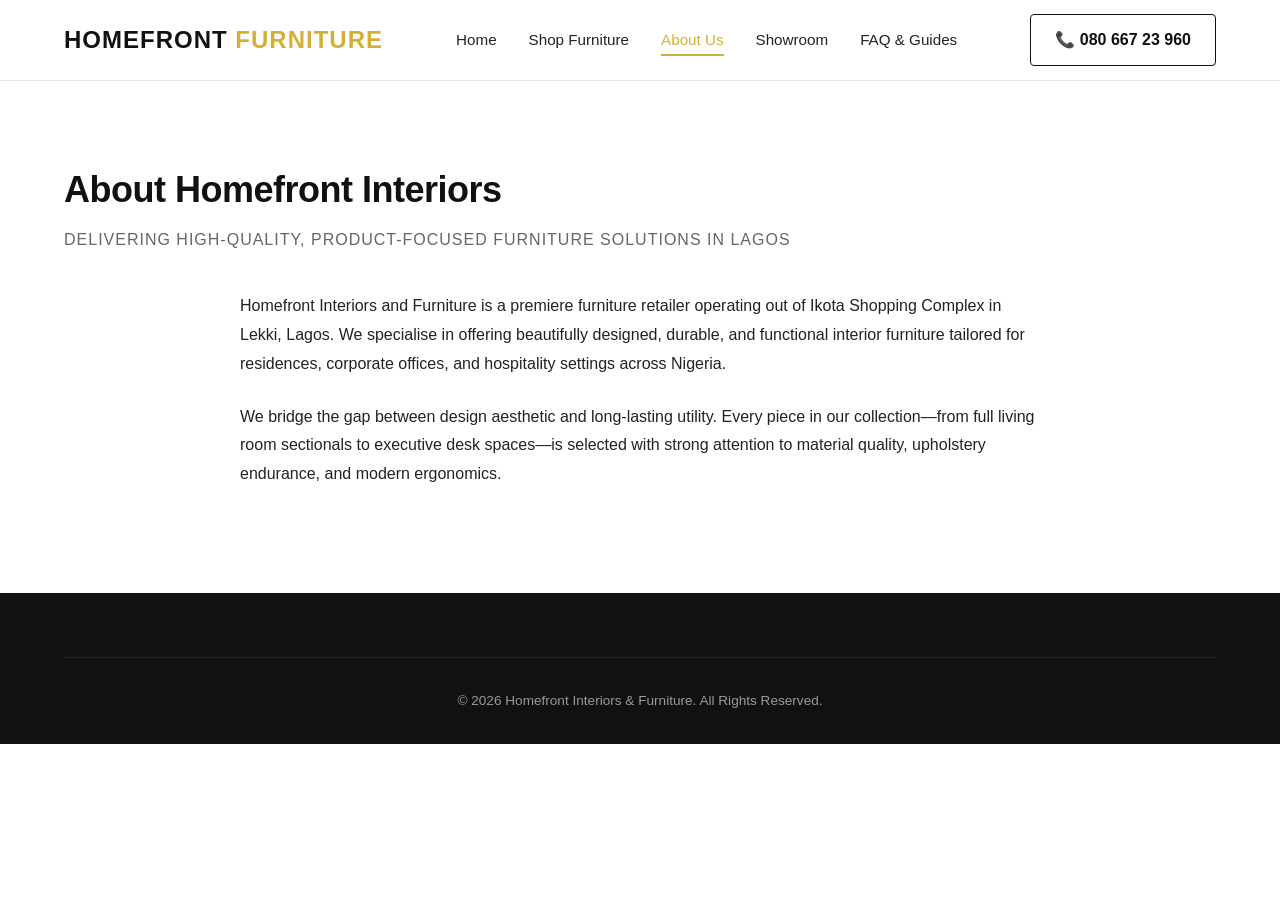
<file: about.html>
<!DOCTYPE html>
<html lang="en">
<head>
  <meta charset="UTF-8">
  <meta name="viewport" content="width=device-width, initial-scale=1.0">
  <title>About Us | Homefront Interiors & Furniture</title>
  <link rel="stylesheet" href="css/style.css">
</head>
<body>

  <header>
    <div class="container nav-container">
      <a href="index.html" class="logo">HOMEFRONT <span>FURNITURE</span></a>
      <nav class="nav-links">
        <a href="index.html">Home</a>
        <a href="shop.html">Shop Furniture</a>
        <a href="about.html" class="active">About Us</a>
        <a href="showroom.html">Showroom</a>
        <a href="faq.html">FAQ & Guides</a>
      </nav>
      <div class="nav-actions">
        <a href="tel:08066723960" class="btn-outline">📞 080 667 23 960</a>
        <button class="mobile-toggle">☰</button>
      </div>
    </div>
  </header>

  <section class="section">
    <div class="container">
      <h1 class="section-title">About Homefront Interiors</h1>
      <p class="section-subtitle">Delivering high-quality, product-focused furniture solutions in Lagos</p>

      <div style="max-width: 800px; margin: 0 auto; line-height: 1.8;">
        <p style="margin-bottom: 1.5rem;">
          Homefront Interiors and Furniture is a premiere furniture retailer operating out of Ikota Shopping Complex in Lekki, Lagos. We specialise in offering beautifully designed, durable, and functional interior furniture tailored for residences, corporate offices, and hospitality settings across Nigeria.
        </p>
        <p style="margin-bottom: 1.5rem;">
          We bridge the gap between design aesthetic and long-lasting utility. Every piece in our collection—from full living room sectionals to executive desk spaces—is selected with strong attention to material quality, upholstery endurance, and modern ergonomics.
        </p>
      </div>
    </div>
  </section>

  <footer>
    <div class="container">
      <div class="footer-bottom">
        <p>&copy; 2026 Homefront Interiors & Furniture. All Rights Reserved.</p>
      </div>
    </div>
  </footer>

  <script src="js/app.js"></script>
</body>
</html>
</file>
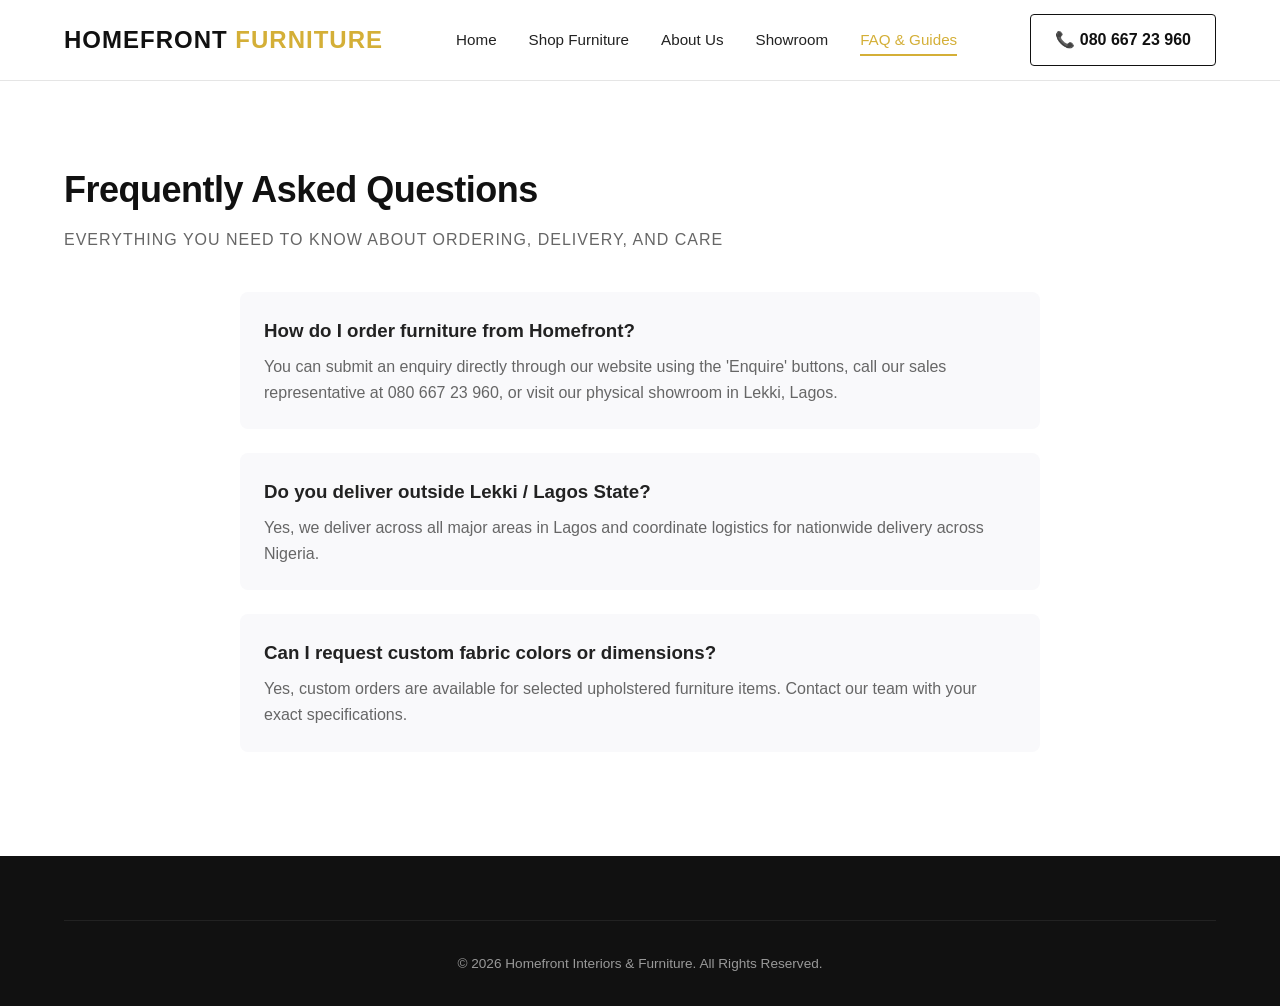
<file: faq.html>
<!DOCTYPE html>
<html lang="en">
<head>
  <meta charset="UTF-8">
  <meta name="viewport" content="width=device-width, initial-scale=1.0">
  <title>FAQ & Customer Guides | Homefront Interiors</title>
  <link rel="stylesheet" href="css/style.css">
</head>
<body>

  <header>
    <div class="container nav-container">
      <a href="index.html" class="logo">HOMEFRONT <span>FURNITURE</span></a>
      <nav class="nav-links">
        <a href="index.html">Home</a>
        <a href="shop.html">Shop Furniture</a>
        <a href="about.html">About Us</a>
        <a href="showroom.html">Showroom</a>
        <a href="faq.html" class="active">FAQ & Guides</a>
      </nav>
      <div class="nav-actions">
        <a href="tel:08066723960" class="btn-outline">📞 080 667 23 960</a>
        <button class="mobile-toggle">☰</button>
      </div>
    </div>
  </header>

  <section class="section">
    <div class="container">
      <h1 class="section-title">Frequently Asked Questions</h1>
      <p class="section-subtitle">Everything you need to know about ordering, delivery, and care</p>

      <div style="max-width: 800px; margin: 0 auto;">
        <div style="margin-bottom: 1.5rem; background: var(--secondary-bg); padding: 1.5rem; border-radius: 8px;">
          <h3>How do I order furniture from Homefront?</h3>
          <p style="color: var(--text-muted); margin-top: 0.5rem;">You can submit an enquiry directly through our website using the 'Enquire' buttons, call our sales representative at 080 667 23 960, or visit our physical showroom in Lekki, Lagos.</p>
        </div>

        <div style="margin-bottom: 1.5rem; background: var(--secondary-bg); padding: 1.5rem; border-radius: 8px;">
          <h3>Do you deliver outside Lekki / Lagos State?</h3>
          <p style="color: var(--text-muted); margin-top: 0.5rem;">Yes, we deliver across all major areas in Lagos and coordinate logistics for nationwide delivery across Nigeria.</p>
        </div>

        <div style="margin-bottom: 1.5rem; background: var(--secondary-bg); padding: 1.5rem; border-radius: 8px;">
          <h3>Can I request custom fabric colors or dimensions?</h3>
          <p style="color: var(--text-muted); margin-top: 0.5rem;">Yes, custom orders are available for selected upholstered furniture items. Contact our team with your exact specifications.</p>
        </div>
      </div>
    </div>
  </section>

  <footer>
    <div class="container">
      <div class="footer-bottom">
        <p>&copy; 2026 Homefront Interiors & Furniture. All Rights Reserved.</p>
      </div>
    </div>
  </footer>

  <script src="js/app.js"></script>
</body>
</html>
</file>
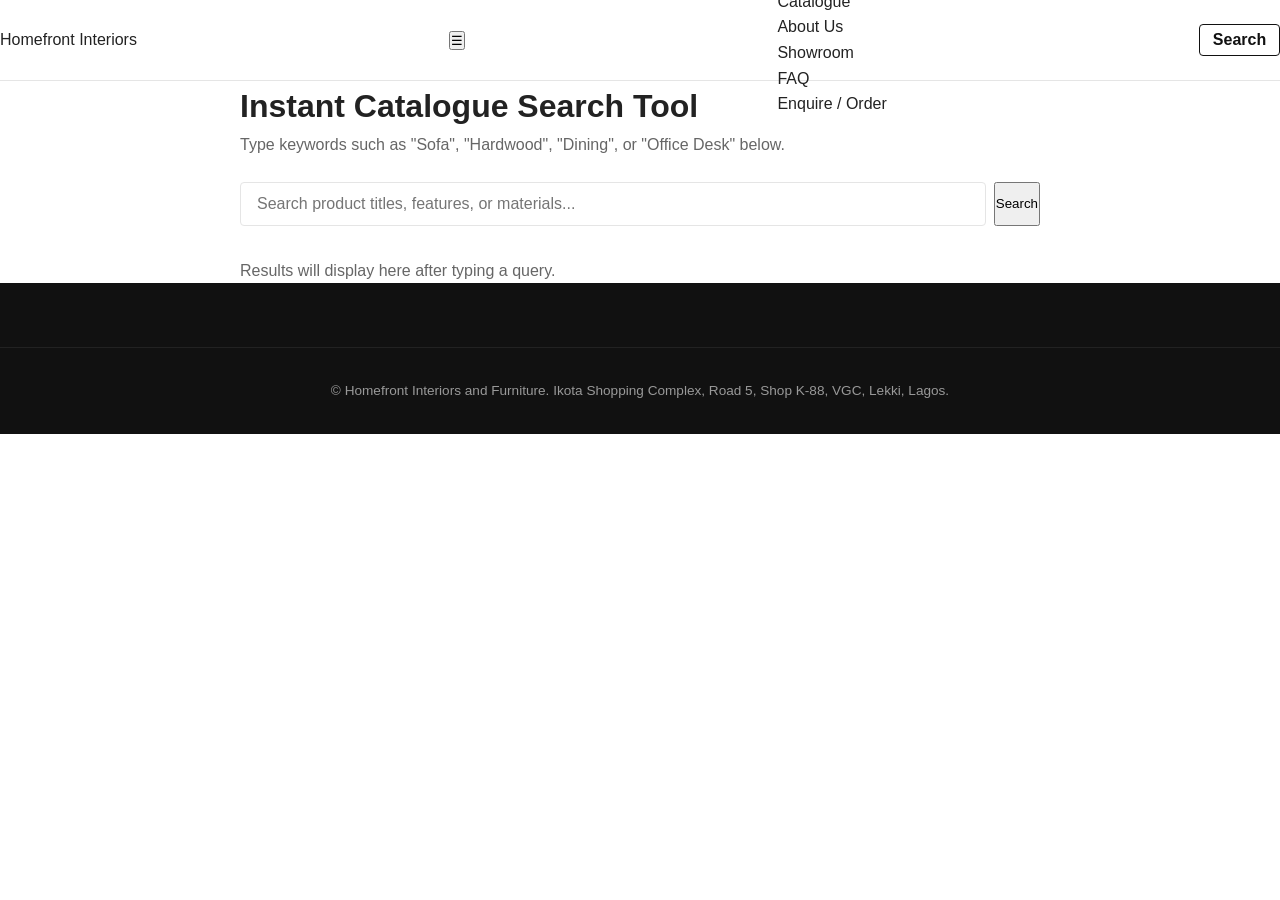
<file: search.html>
<!DOCTYPE html>
<html lang="en">
<head>
  <meta charset="UTF-8">
  <meta name="viewport" content="width=device-width, initial-scale=1.0">
  <title>Catalogue Search Tool | Homefront Interiors</title>
  <link rel="stylesheet" href="css/style.css">
</head>
<body>

  <header>
    <div class="nav-container">
      <a href="index.html" class="brand-logo">Homefront <span>Interiors</span></a>
      <button class="menu-toggle" aria-label="Toggle Menu">&#9776;</button>
      <nav>
        <ul>
          <li><a href="index.html">Home</a></li>
          <li><a href="shop.html">Catalogue</a></li>
          <li><a href="about.html">About Us</a></li>
          <li><a href="showroom.html">Showroom</a></li>
          <li><a href="faq.html">FAQ</a></li>
          <li><a href="contact.html">Enquire / Order</a></li>
        </ul>
      </nav>
      <div class="header-actions">
        <a href="search.html" class="btn btn-outline" style="padding: 0.4rem 0.8rem;">Search</a>
      </div>
    </div>
  </header>

  <main class="container" style="max-width: 800px;">
    <h1>Instant Catalogue Search Tool</h1>
    <p style="color: var(--text-muted); margin-bottom: 1.5rem;">Type keywords such as "Sofa", "Hardwood", "Dining", or "Office Desk" below.</p>

    <div class="form-group" style="display: flex; gap: 0.5rem;">
      <input type="text" id="searchInput" class="form-control" placeholder="Search product titles, features, or materials...">
      <button class="btn btn-accent" onclick="executeSearch()">Search</button>
    </div>

    <div id="searchResults" style="margin-top: 2rem;">
      <p style="color: var(--text-muted);">Results will display here after typing a query.</p>
    </div>
  </main>

  <footer>
    <div class="footer-bottom">
      &copy; Homefront Interiors and Furniture. Ikota Shopping Complex, Road 5, Shop K-88, VGC, Lekki, Lagos.
    </div>
  </footer>

  <script src="js/main.js"></script>
  <script>
    function executeSearch() {
      const query = document.getElementById('searchInput').value.trim();
      const resultsContainer = document.getElementById('searchResults');
      if (!query) {
        resultsContainer.innerHTML = '<p style="color: var(--text-muted);">Please enter a keyword to search.</p>';
        return;
      }
      
      // Simple mock match execution
      resultsContainer.innerHTML = `
        <h3>Search Results for "${query}"</h3>
        <div class="product-card" style="margin-top: 1rem;">
          <div class="product-title">Matching Furniture Item for "${query}"</div>
          <p class="product-meta">Category: Interior Collections</p>
          <a href="product.html?id=101" class="btn btn-outline" style="margin-top: 0.5rem;">View Specification</a>
        </div>
      `;
    }
  </script>
</body>
</html>
</file>
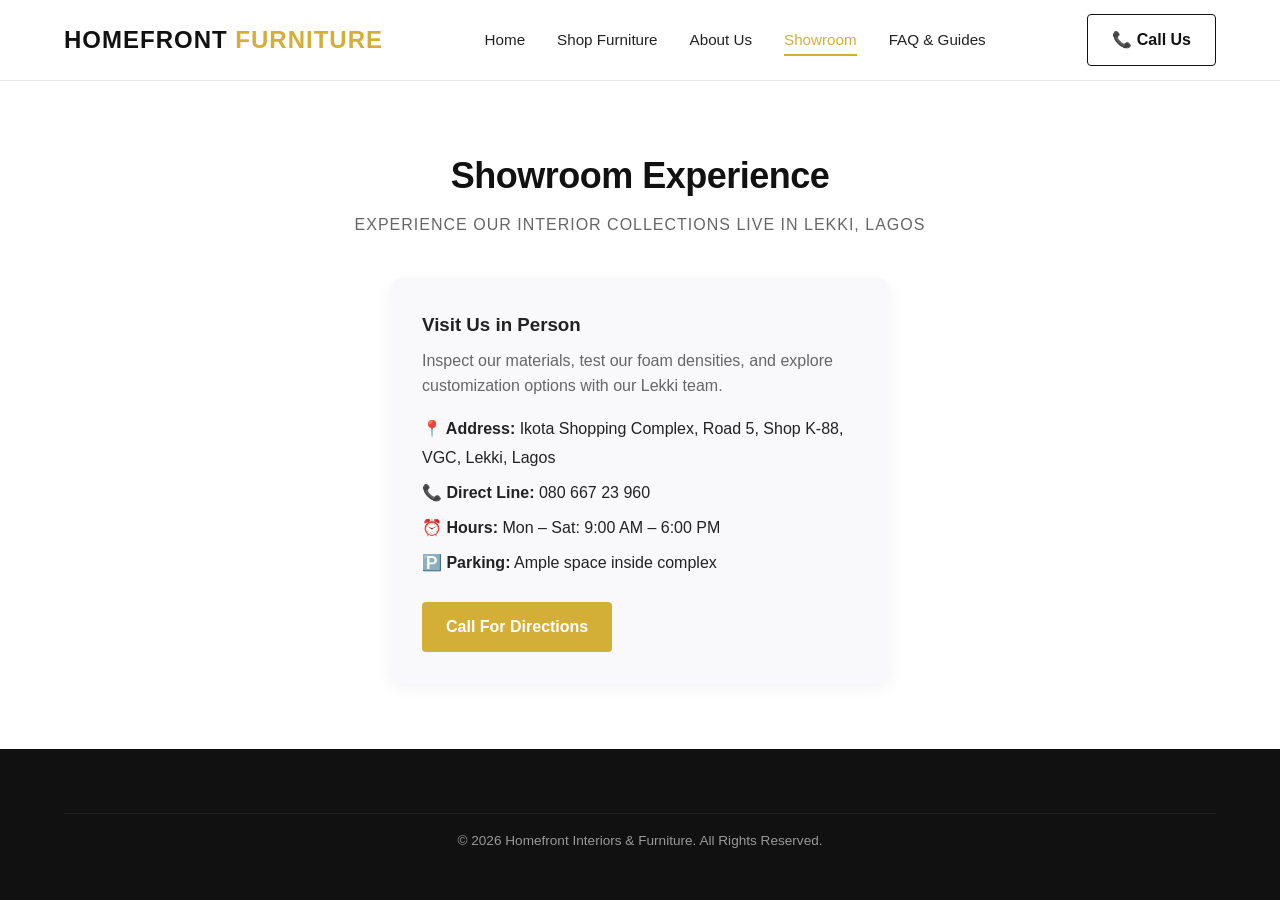
<file: showroom.html>
<!DOCTYPE html>
<html lang="en">
<head>
  <meta charset="UTF-8">
  <meta name="viewport" content="width=device-width, initial-scale=1.0">
  <title>Visit Our Showroom | Homefront Interiors Lekki</title>
  <link rel="stylesheet" href="css/style.css">
  <style>
    /* Full-screen & Mobile Optimization */
    html, body {
      height: 100%;
      margin: 0;
    }
    body {
      display: flex;
      flex-direction: column;
      justify-content: space-between;
      min-height: 100vh;
    }
    main {
      flex: 1;
      display: flex;
      align-items: center;
      justify-content: center;
    }
    .showroom-card {
      background: var(--secondary-bg, #f9f9f9);
      padding: 2rem;
      border-radius: 12px;
      box-shadow: 0 4px 15px rgba(0,0,0,0.05);
      max-width: 500px;
      width: 100%;
      margin: 0 auto;
    }

    /* Mobile viewports setup */
    @media (max-width: 768px) {
      .nav-container {
        padding: 0.5rem 1rem !important;
      }
      .logo {
        font-size: 1.1rem !important;
      }
      .logo span {
        display: none;
      }
      .nav-actions {
        gap: 0.5rem !important;
      }
      .nav-actions .btn-outline {
        padding: 0.35rem 0.6rem !important;
        font-size: 0.75rem !important;
      }
      .section-title {
        font-size: 1.5rem !important;
      }
      .section-subtitle {
        font-size: 0.85rem !important;
      }
      .showroom-card {
        padding: 1.25rem !important;
      }
      .showroom-card h3 {
        font-size: 1.1rem !important;
      }
      .showroom-card p, .showroom-card li {
        font-size: 0.85rem !important;
      }
      .btn-gold {
        display: block;
        width: 100%;
        text-align: center;
        padding: 0.75rem;
      }
    }
  </style>
</head>
<body>

  <!-- Header / Navigation -->
  <header>
    <div class="container nav-container">
      <a href="index.html" class="logo">HOMEFRONT <span>FURNITURE</span></a>
      <nav class="nav-links">
        <a href="index.html">Home</a>
        <a href="shop.html">Shop Furniture</a>
        <a href="about.html">About Us</a>
        <a href="showroom.html" class="active">Showroom</a>
        <a href="faq.html">FAQ & Guides</a>
      </nav>
      <div class="nav-actions">
        <a href="tel:08066723960" class="btn-outline" aria-label="Call Homefront">📞 Call Us</a>
        <button class="mobile-toggle">☰</button>
      </div>
    </div>
  </header>

  <!-- Main Section Scaled to Viewport -->
  <main>
    <section class="section" style="width: 100%; padding: 1.5rem 0;">
      <div class="container">
        <div style="text-align: center; margin-bottom: 1.5rem;">
          <h1 class="section-title">Showroom Experience</h1>
          <p class="section-subtitle">Experience our interior collections live in Lekki, Lagos</p>
        </div>

        <div class="showroom-card">
          <h3 style="margin-bottom: 0.5rem;">Visit Us in Person</h3>
          <p style="margin-bottom: 1rem; color: var(--text-muted);">
            Inspect our materials, test our foam densities, and explore customization options with our Lekki team.
          </p>
          
          <ul style="line-height: 1.8; margin-bottom: 1.5rem; padding-left: 0; list-style: none;">
            <li style="margin-bottom: 0.4rem;"><strong>📍 Address:</strong> Ikota Shopping Complex, Road 5, Shop K-88, VGC, Lekki, Lagos</li>
            <li style="margin-bottom: 0.4rem;"><strong>📞 Direct Line:</strong> 080 667 23 960</li>
            <li style="margin-bottom: 0.4rem;"><strong>⏰ Hours:</strong> Mon – Sat: 9:00 AM – 6:00 PM</li>
            <li style="margin-bottom: 0.4rem;"><strong>🅿️ Parking:</strong> Ample space inside complex</li>
          </ul>

          <a href="tel:08066723960" class="btn-gold">Call For Directions</a>
        </div>
      </div>
    </section>
  </main>

  <footer>
    <div class="container">
      <div class="footer-bottom" style="padding: 1rem 0;">
        <p>&copy; 2026 Homefront Interiors & Furniture. All Rights Reserved.</p>
      </div>
    </div>
  </footer>

  <script src="js/app.js"></script>
</body>
</html>
</file>
<file: css/style.css>
/* ==========================================================================
   Homefront Interiors & Furniture - Global Stylesheet
   Color Palette: White (#FFFFFF), Gold (#D4AF37), Black (#111111)
   ========================================================================== */

:root {
  --primary-white: #ffffff;
  --secondary-bg: #f9f9fb;
  --accent-gold: #d4af37;
  --accent-gold-hover: #b59326;
  --primary-black: #111111;
  --text-dark: #222222;
  --text-muted: #666666;
  --border-color: #e5e5e5;
  --card-shadow: 0 10px 30px rgba(0, 0, 0, 0.05);
  --transition-fast: 0.25s ease-in-out;
  --transition-smooth: 0.4s cubic-bezier(0.16, 1, 0.3, 1);
  --container-max: 1280px;
}

/* Reset & Base Styles */
* {
  margin: 0;
  padding: 0;
  box-sizing: border-box;
  font-family: 'Inter', -apple-system, BlinkMacSystemFont, "Segoe UI", Roboto, sans-serif;
}

body {
  background-color: var(--primary-white);
  color: var(--text-dark);
  line-height: 1.6;
  overflow-x: hidden;
}

a {
  text-decoration: none;
  color: inherit;
  transition: color var(--transition-fast);
}

ul {
  list-style: none;
}

img {
  max-width: 100%;
  height: auto;
  display: block;
}

/* Layout Container */
.container {
  width: 90%;
  max-width: var(--container-max);
  margin: 0 auto;
}

/* Typography Helpers */
.section-title {
  font-size: 2.25rem;
  font-weight: 700;
  color: var(--primary-black);
  margin-bottom: 0.5rem;
  letter-spacing: -0.5px;
}

.section-subtitle {
  color: var(--text-muted);
  font-size: 1rem;
  margin-bottom: 2.5rem;
  text-transform: uppercase;
  letter-spacing: 1px;
}

/* Header & Navigation */
header {
  position: sticky;
  top: 0;
  background-color: rgba(255, 255, 255, 0.95);
  backdrop-filter: blur(10px);
  z-index: 1000;
  border-bottom: 1px solid var(--border-color);
}

.nav-container {
  display: flex;
  justify-content: space-between;
  align-items: center;
  height: 80px;
}

.logo {
  font-size: 1.5rem;
  font-weight: 800;
  letter-spacing: 1px;
  color: var(--primary-black);
}

.logo span {
  color: var(--accent-gold);
}

.nav-links {
  display: flex;
  gap: 2rem;
}

.nav-links a {
  font-size: 0.95rem;
  font-weight: 500;
  color: var(--text-dark);
  position: relative;
}

.nav-links a:hover,
.nav-links a.active {
  color: var(--accent-gold);
}

.nav-links a::after {
  content: '';
  position: absolute;
  bottom: -4px;
  left: 0;
  width: 0%;
  height: 2px;
  background-color: var(--accent-gold);
  transition: width var(--transition-fast);
}

.nav-links a:hover::after,
.nav-links a.active::after {
  width: 100%;
}

.nav-actions {
  display: flex;
  align-items: center;
  gap: 1.2rem;
}

.btn-primary {
  background-color: var(--primary-black);
  color: var(--primary-white);
  padding: 0.75rem 1.5rem;
  border-radius: 4px;
  font-weight: 600;
  border: 1px solid var(--primary-black);
  cursor: pointer;
  transition: all var(--transition-fast);
  display: inline-flex;
  align-items: center;
  justify-content: center;
  gap: 0.5rem;
}

.btn-primary:hover {
  background-color: var(--accent-gold);
  border-color: var(--accent-gold);
  color: var(--primary-white);
  transform: translateY(-2px);
}

.btn-gold {
  background-color: var(--accent-gold);
  color: var(--primary-white);
  padding: 0.75rem 1.5rem;
  border-radius: 4px;
  font-weight: 600;
  border: none;
  cursor: pointer;
  transition: all var(--transition-fast);
  display: inline-flex;
  align-items: center;
  justify-content: center;
  gap: 0.5rem;
}

.btn-gold:hover {
  background-color: var(--accent-gold-hover);
  transform: translateY(-2px);
}

.btn-outline {
  background-color: transparent;
  color: var(--primary-black);
  padding: 0.75rem 1.5rem;
  border-radius: 4px;
  font-weight: 600;
  border: 1px solid var(--primary-black);
  cursor: pointer;
  transition: all var(--transition-fast);
}

.btn-outline:hover {
  background-color: var(--primary-black);
  color: var(--primary-white);
}

.mobile-toggle {
  display: none;
  font-size: 1.5rem;
  background: none;
  border: none;
  cursor: pointer;
}

/* Hero Section */
.hero {
  padding: 5rem 0;
  background-color: var(--secondary-bg);
  display: flex;
  align-items: center;
}

.hero-grid {
  display: grid;
  grid-template-columns: 1fr 1fr;
  gap: 3rem;
  align-items: center;
}

.hero-content h1 {
  font-size: 3.25rem;
  line-height: 1.15;
  font-weight: 800;
  color: var(--primary-black);
  margin-bottom: 1.25rem;
}

.hero-content p {
  font-size: 1.1rem;
  color: var(--text-muted);
  margin-bottom: 2rem;
}

.hero-cta {
  display: flex;
  gap: 1rem;
}

.hero-image {
  position: relative;
  border-radius: 8px;
  overflow: hidden;
  box-shadow: var(--card-shadow);
}

.hero-image img {
  width: 100%;
  height: 480px;
  object-fit: cover;
  transition: transform var(--transition-smooth);
}

.hero-image:hover img {
  transform: scale(1.03);
}

/* Section Wrapper */
.section {
  padding: 5rem 0;
}

/* Category Grid */
.category-grid {
  display: grid;
  grid-template-columns: repeat(auto-fit, minmax(220px, 1fr));
  gap: 1.5rem;
}

.category-card {
  position: relative;
  border-radius: 8px;
  overflow: hidden;
  height: 280px;
  box-shadow: var(--card-shadow);
  cursor: pointer;
}

.category-card img {
  width: 100%;
  height: 100%;
  object-fit: cover;
  transition: transform var(--transition-smooth);
}

.category-card:hover img {
  transform: scale(1.08);
}

.category-overlay {
  position: absolute;
  inset: 0;
  background: linear-gradient(to top, rgba(0,0,0,0.7) 0%, rgba(0,0,0,0) 60%);
  display: flex;
  flex-direction: column;
  justify-content: flex-end;
  padding: 1.5rem;
  color: var(--primary-white);
}

.category-overlay h3 {
  font-size: 1.25rem;
  font-weight: 600;
}

/* Product Cards */
.products-grid {
  display: grid;
  grid-template-columns: repeat(auto-fill, minmax(280px, 1fr));
  gap: 2rem;
}

.product-card {
  background: var(--primary-white);
  border-radius: 8px;
  border: 1px solid var(--border-color);
  overflow: hidden;
  transition: all var(--transition-fast);
  display: flex;
  flex-direction: column;
}

.product-card:hover {
  transform: translateY(-5px);
  box-shadow: var(--card-shadow);
  border-color: transparent;
}

.product-thumb {
  position: relative;
  height: 240px;
  background-color: var(--secondary-bg);
  overflow: hidden;
}

.product-thumb img {
  width: 100%;
  height: 100%;
  object-fit: cover;
}

.badge {
  position: absolute;
  top: 12px;
  left: 12px;
  background: var(--accent-gold);
  color: var(--primary-white);
  font-size: 0.75rem;
  font-weight: 700;
  padding: 4px 8px;
  border-radius: 2px;
  text-transform: uppercase;
}

.product-details {
  padding: 1.25rem;
  display: flex;
  flex-direction: column;
  flex-grow: 1;
}

.product-category {
  font-size: 0.8rem;
  color: var(--text-muted);
  text-transform: uppercase;
  margin-bottom: 0.25rem;
}

.product-title {
  font-size: 1.1rem;
  font-weight: 700;
  color: var(--primary-black);
  margin-bottom: 0.5rem;
}

.product-price {
  font-size: 1.15rem;
  font-weight: 800;
  color: var(--primary-black);
  margin-bottom: 1rem;
}

.product-actions {
  margin-top: auto;
  display: flex;
  gap: 0.5rem;
}

/* Features Grid / Why Choose Us */
.features-grid {
  display: grid;
  grid-template-columns: repeat(auto-fit, minmax(250px, 1fr));
  gap: 2rem;
}

.feature-box {
  padding: 2rem;
  border-radius: 8px;
  background: var(--secondary-bg);
  border: 1px solid var(--border-color);
  text-align: center;
}

.feature-icon {
  font-size: 2.5rem;
  color: var(--accent-gold);
  margin-bottom: 1rem;
}

/* Product Detail Page */
.pdp-grid {
  display: grid;
  grid-template-columns: 1fr 1fr;
  gap: 3rem;
}

.gallery-main {
  width: 100%;
  height: 450px;
  background-color: var(--secondary-bg);
  border-radius: 8px;
  overflow: hidden;
  margin-bottom: 1rem;
}

.gallery-main img {
  width: 100%;
  height: 100%;
  object-fit: cover;
}

.gallery-thumbs {
  display: flex;
  gap: 1rem;
}

.thumb-img {
  width: 80px;
  height: 80px;
  border-radius: 4px;
  cursor: pointer;
  object-fit: cover;
  border: 2px solid transparent;
  transition: border-color var(--transition-fast);
}

.thumb-img.active, .thumb-img:hover {
  border-color: var(--accent-gold);
}

.pdp-info h1 {
  font-size: 2.25rem;
  font-weight: 800;
  margin-bottom: 0.5rem;
}

.pdp-price {
  font-size: 1.75rem;
  font-weight: 800;
  color: var(--accent-gold);
  margin-bottom: 1.5rem;
}

.pdp-spec-table {
  width: 100%;
  border-collapse: collapse;
  margin: 1.5rem 0;
}

.pdp-spec-table td {
  padding: 0.75rem 0;
  border-bottom: 1px solid var(--border-color);
  font-size: 0.95rem;
}

.pdp-spec-table td:first-child {
  font-weight: 600;
  color: var(--primary-black);
  width: 35%;
}

/* Modal Window */
.modal {
  display: none;
  position: fixed;
  inset: 0;
  background-color: rgba(0, 0, 0, 0.6);
  backdrop-filter: blur(4px);
  z-index: 2000;
  align-items: center;
  justify-content: center;
  padding: 1rem;
}

.modal.active {
  display: flex;
}

.modal-content {
  background: var(--primary-white);
  border-radius: 8px;
  max-width: 550px;
  width: 100%;
  padding: 2rem;
  position: relative;
  box-shadow: 0 20px 40px rgba(0, 0, 0, 0.2);
}

.close-modal {
  position: absolute;
  top: 1rem;
  right: 1.25rem;
  font-size: 1.5rem;
  cursor: pointer;
  background: none;
  border: none;
}

/* Form Controls */
.form-group {
  margin-bottom: 1.25rem;
}

.form-group label {
  display: block;
  font-weight: 600;
  margin-bottom: 0.4rem;
  font-size: 0.9rem;
}

.form-control {
  width: 100%;
  padding: 0.75rem 1rem;
  border: 1px solid var(--border-color);
  border-radius: 4px;
  font-size: 1rem;
  transition: border-color var(--transition-fast);
}

.form-control:focus {
  outline: none;
  border-color: var(--accent-gold);
}

/* Showroom Map Container */
.map-container {
  width: 100%;
  height: 400px;
  border-radius: 8px;
  overflow: hidden;
  border: 1px solid var(--border-color);
}

.map-container iframe {
  width: 100%;
  height: 100%;
  border: 0;
}

/* Footer */
footer {
  background-color: var(--primary-black);
  color: #999;
  padding: 4rem 0 2rem;
}

.footer-grid {
  display: grid;
  grid-template-columns: repeat(auto-fit, minmax(200px, 1fr));
  gap: 2.5rem;
  margin-bottom: 3rem;
}

.footer-col h4 {
  color: var(--primary-white);
  margin-bottom: 1.2rem;
  font-size: 1.1rem;
}

.footer-col ul li {
  margin-bottom: 0.6rem;
}

.footer-col ul li a:hover {
  color: var(--accent-gold);
}

.footer-bottom {
  text-align: center;
  padding-top: 2rem;
  border-top: 1px solid #222;
  font-size: 0.85rem;
}

/* Responsive Utilities */
@media (max-width: 992px) {
  .hero-grid, .pdp-grid {
    grid-template-columns: 1fr;
  }
}

@media (max-width: 768px) {
  .nav-links {
    display: none;
    position: absolute;
    top: 80px;
    left: 0;
    right: 0;
    background: var(--primary-white);
    flex-direction: column;
    padding: 1.5rem 2rem;
    box-shadow: 0 10px 20px rgba(0, 0, 0, 0.1);
  }

  .nav-links.active {
    display: flex;
  }

  .mobile-toggle {
    display: block;
  }

  .hero-content h1 {
    font-size: 2.25rem;
  }
}
</file>
